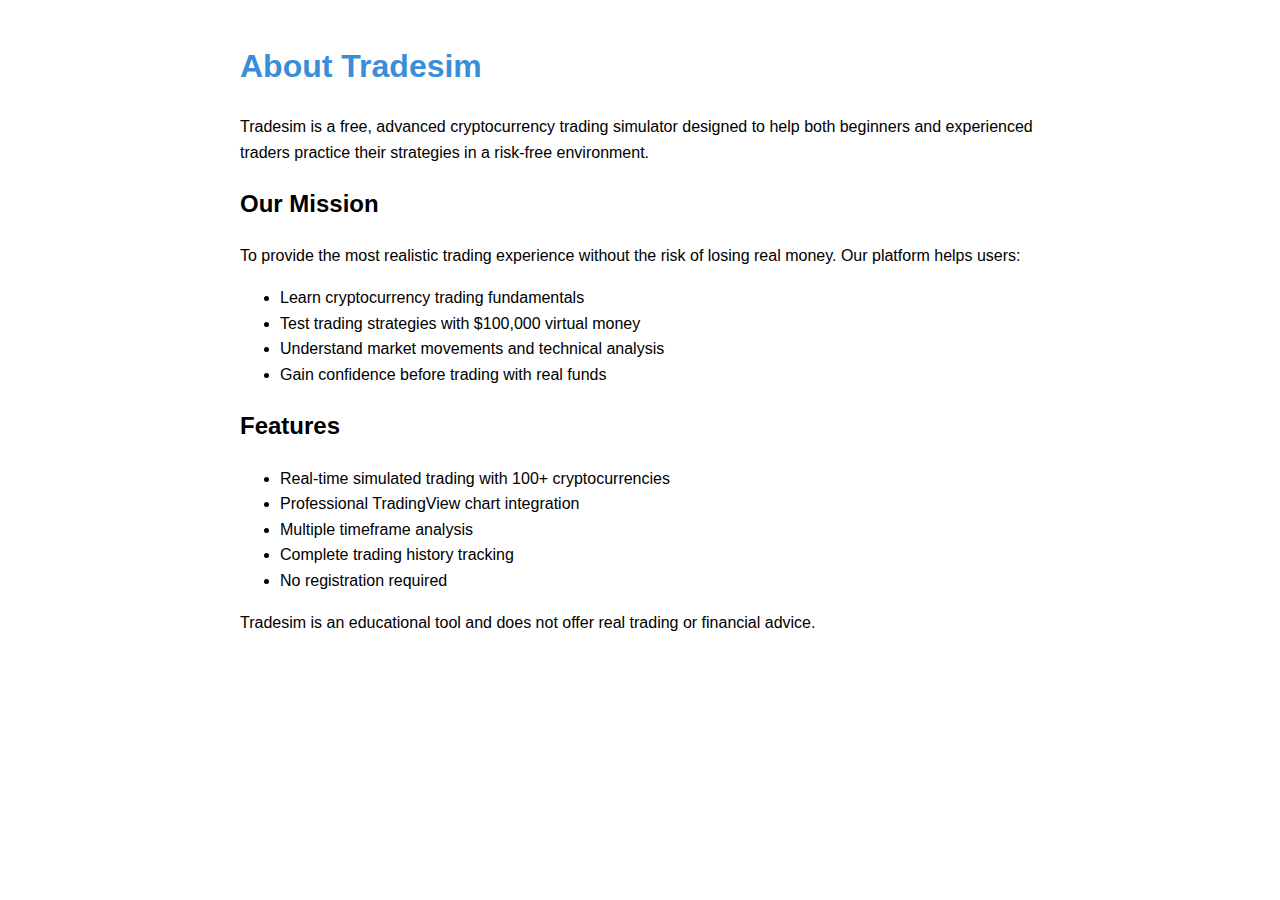
<file: footer/about.html>
<!DOCTYPE html>
<html lang="en">
<head>
    <meta charset="UTF-8">
    <title>About Tradesim</title>
    <style>
        body { font-family: Arial, sans-serif; line-height: 1.6; max-width: 800px; margin: 0 auto; padding: 20px; }
        h1 { color: #3a8dd8; }
    </style>
</head>
<body>
    <h1>About Tradesim</h1>
    <p>Tradesim is a free, advanced cryptocurrency trading simulator designed to help both beginners and experienced traders practice their strategies in a risk-free environment.</p>
    
    <h2>Our Mission</h2>
    <p>To provide the most realistic trading experience without the risk of losing real money. Our platform helps users:</p>
    <ul>
        <li>Learn cryptocurrency trading fundamentals</li>
        <li>Test trading strategies with $100,000 virtual money</li>
        <li>Understand market movements and technical analysis</li>
        <li>Gain confidence before trading with real funds</li>
    </ul>
    
    <h2>Features</h2>
    <ul>
        <li>Real-time simulated trading with 100+ cryptocurrencies</li>
        <li>Professional TradingView chart integration</li>
        <li>Multiple timeframe analysis</li>
        <li>Complete trading history tracking</li>
        <li>No registration required</li>
    </ul>
    
    <p>Tradesim is an educational tool and does not offer real trading or financial advice.</p>
</body>
</html>
</file>
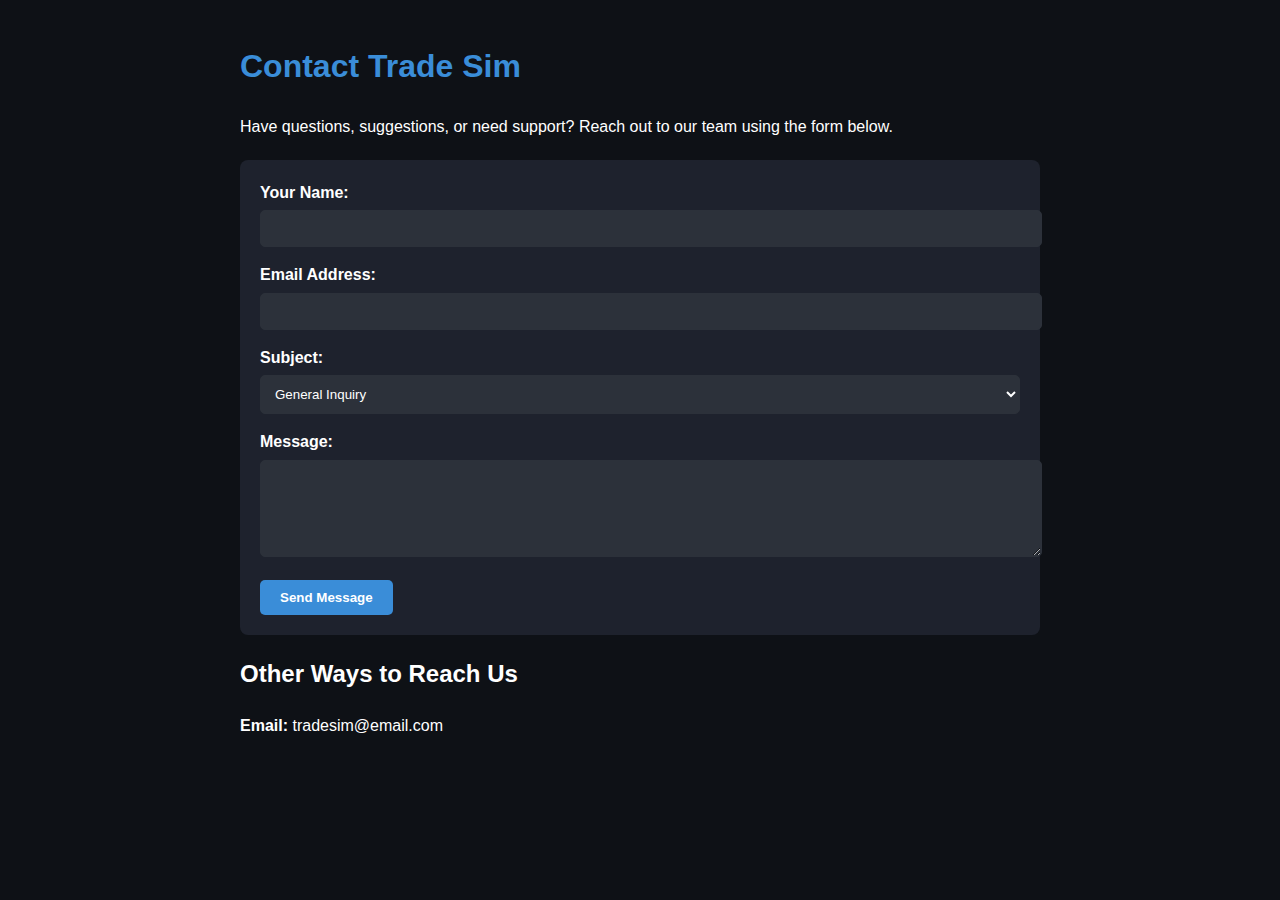
<file: footer/contact.html>
<!DOCTYPE html>
<html lang="en">
<head>
    <meta charset="UTF-8">
    <title>Contact Us - TradeSim</title>
    <style>
        body { 
            font-family: Arial, sans-serif; 
            line-height: 1.6; 
            max-width: 800px; 
            margin: 0 auto; 
            padding: 20px;
            background: #0e1116;
            color: #fff;
        }
        h1 { color: #3a8dd8; }
        .contact-form {
            background: #1e222d;
            padding: 20px;
            border-radius: 8px;
            margin-top: 20px;
        }
        .form-group {
            margin-bottom: 15px;
        }
        label {
            display: block;
            margin-bottom: 5px;
            font-weight: bold;
        }
        input, textarea, select {
            width: 100%;
            padding: 10px;
            border-radius: 5px;
            border: 1px solid #2c313a;
            background: #2c313a;
            color: #fff;
        }
        button {
            background: #3a8dd8;
            color: white;
            border: none;
            padding: 10px 20px;
            border-radius: 5px;
            cursor: pointer;
            font-weight: bold;
        }
        button:hover {
            background: #337ac4;
        }
    </style>
</head>
<body>
    <h1>Contact Trade Sim</h1>
    
    <p>Have questions, suggestions, or need support? Reach out to our team using the form below.</p>
    
    <div class="contact-form">
        <form id="contactForm">
            <div class="form-group">
                <label for="name">Your Name:</label>
                <input type="text" id="name" name="name" required>
            </div>
            
            <div class="form-group">
                <label for="email">Email Address:</label>
                <input type="email" id="email" name="email" required>
            </div>
            
            <div class="form-group">
                <label for="subject">Subject:</label>
                <select id="subject" name="subject">
                    <option value="general">General Inquiry</option>
                    <option value="support">Technical Support</option>
                    <option value="suggestions">Feature Suggestions</option>
                    <option value="partnership">Partnership Opportunities</option>
                    <option value="advertising">Advertising Inquiry</option>
                </select>
            </div>
            
            <div class="form-group">
                <label for="message">Message:</label>
                <textarea id="message" name="message" rows="5" required></textarea>
            </div>
            
            <button type="submit">Send Message</button>
        </form>
    </div>
    
    <h2>Other Ways to Reach Us</h2>
    <p><strong>Email:</strong> tradesim@email.com</p>
    
    
    <script>
        document.getElementById('contactForm').addEventListener('submit', function(e) {
            e.preventDefault();
            alert('Thank you for your message! We will respond as soon as possible.');
            this.reset();
        });
    </script>
</body>
</html>
</file>
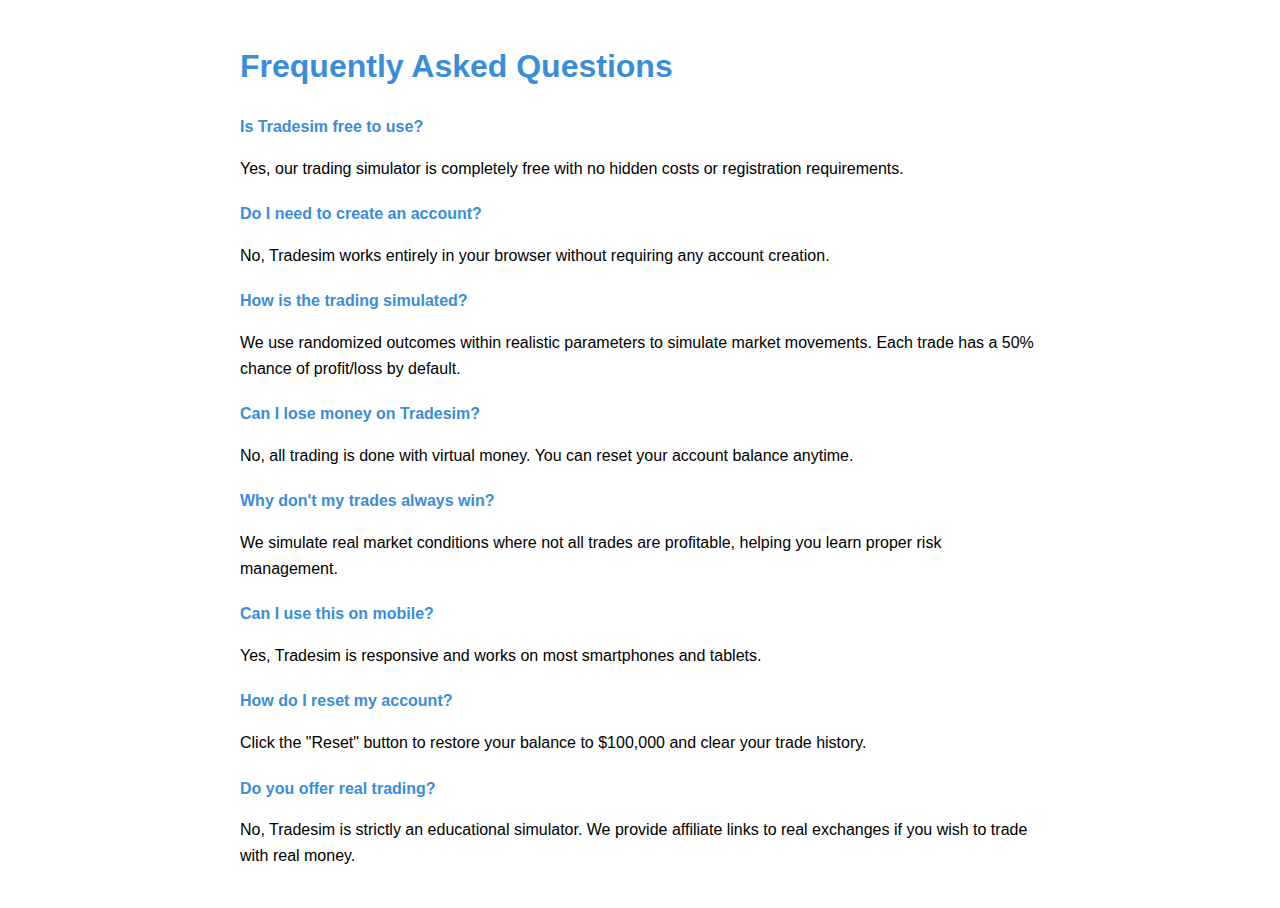
<file: footer/faq.html>
<!DOCTYPE html>
<html lang="en">
<head>
    <meta charset="UTF-8">
    <title>FAQ - Tradesim</title>
    <style>
        body { font-family: Arial, sans-serif; line-height: 1.6; max-width: 800px; margin: 0 auto; padding: 20px; }
        h1 { color: #3a8dd8; }
        .faq-item { margin-bottom: 20px; }
        .question { font-weight: bold; color: #3a8dd8; }
    </style>
</head>
<body>
    <h1>Frequently Asked Questions</h1>
    
    <div class="faq-item">
        <p class="question">Is Tradesim free to use?</p>
        <p>Yes, our trading simulator is completely free with no hidden costs or registration requirements.</p>
    </div>
    
    <div class="faq-item">
        <p class="question">Do I need to create an account?</p>
        <p>No, Tradesim works entirely in your browser without requiring any account creation.</p>
    </div>
    
    <div class="faq-item">
        <p class="question">How is the trading simulated?</p>
        <p>We use randomized outcomes within realistic parameters to simulate market movements. Each trade has a 50% chance of profit/loss by default.</p>
    </div>
    
    <div class="faq-item">
        <p class="question">Can I lose money on Tradesim?</p>
        <p>No, all trading is done with virtual money. You can reset your account balance anytime.</p>
    </div>
    
    <div class="faq-item">
        <p class="question">Why don't my trades always win?</p>
        <p>We simulate real market conditions where not all trades are profitable, helping you learn proper risk management.</p>
    </div>
    
    <div class="faq-item">
        <p class="question">Can I use this on mobile?</p>
        <p>Yes, Tradesim is responsive and works on most smartphones and tablets.</p>
    </div>
    
    <div class="faq-item">
        <p class="question">How do I reset my account?</p>
        <p>Click the "Reset" button to restore your balance to $100,000 and clear your trade history.</p>
    </div>
    
    <div class="faq-item">
        <p class="question">Do you offer real trading?</p>
        <p>No, Tradesim is strictly an educational simulator. We provide affiliate links to real exchanges if you wish to trade with real money.</p>
    </div>
</body>
</html>
</file>
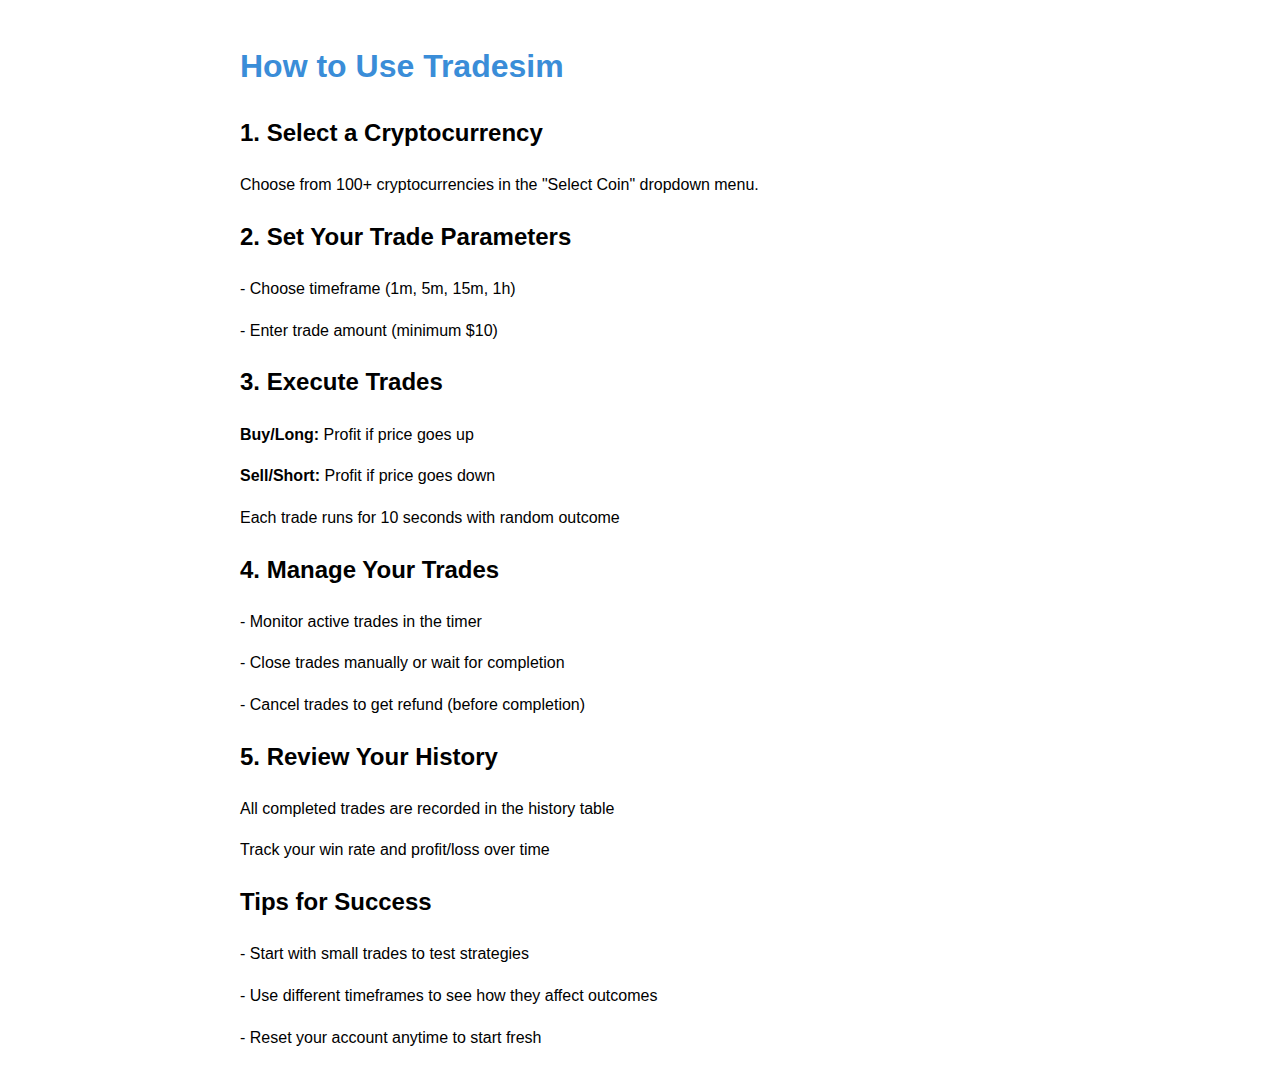
<file: footer/howtoplay.html>
<!DOCTYPE html>
<html lang="en">
<head>
    <meta charset="UTF-8">
    <title>How to Use Tradesim</title>
    <style>
        body { font-family: Arial, sans-serif; line-height: 1.6; max-width: 800px; margin: 0 auto; padding: 20px; }
        h1 { color: #3a8dd8; }
        .step { margin-bottom: 20px; }
    </style>
</head>
<body>
    <h1>How to Use Tradesim</h1>
    
    <div class="step">
        <h2>1. Select a Cryptocurrency</h2>
        <p>Choose from 100+ cryptocurrencies in the "Select Coin" dropdown menu.</p>
    </div>
    
    <div class="step">
        <h2>2. Set Your Trade Parameters</h2>
        <p>- Choose timeframe (1m, 5m, 15m, 1h)</p>
        <p>- Enter trade amount (minimum $10)</p>
    </div>
    
    <div class="step">
        <h2>3. Execute Trades</h2>
        <p><strong>Buy/Long:</strong> Profit if price goes up</p>
        <p><strong>Sell/Short:</strong> Profit if price goes down</p>
        <p>Each trade runs for 10 seconds with random outcome</p>
    </div>
    
    <div class="step">
        <h2>4. Manage Your Trades</h2>
        <p>- Monitor active trades in the timer</p>
        <p>- Close trades manually or wait for completion</p>
        <p>- Cancel trades to get refund (before completion)</p>
    </div>
    
    <div class="step">
        <h2>5. Review Your History</h2>
        <p>All completed trades are recorded in the history table</p>
        <p>Track your win rate and profit/loss over time</p>
    </div>
    
    <div class="step">
        <h2>Tips for Success</h2>
        <p>- Start with small trades to test strategies</p>
        <p>- Use different timeframes to see how they affect outcomes</p>
        <p>- Reset your account anytime to start fresh</p>
    </div>
</body>
</html>
</file>
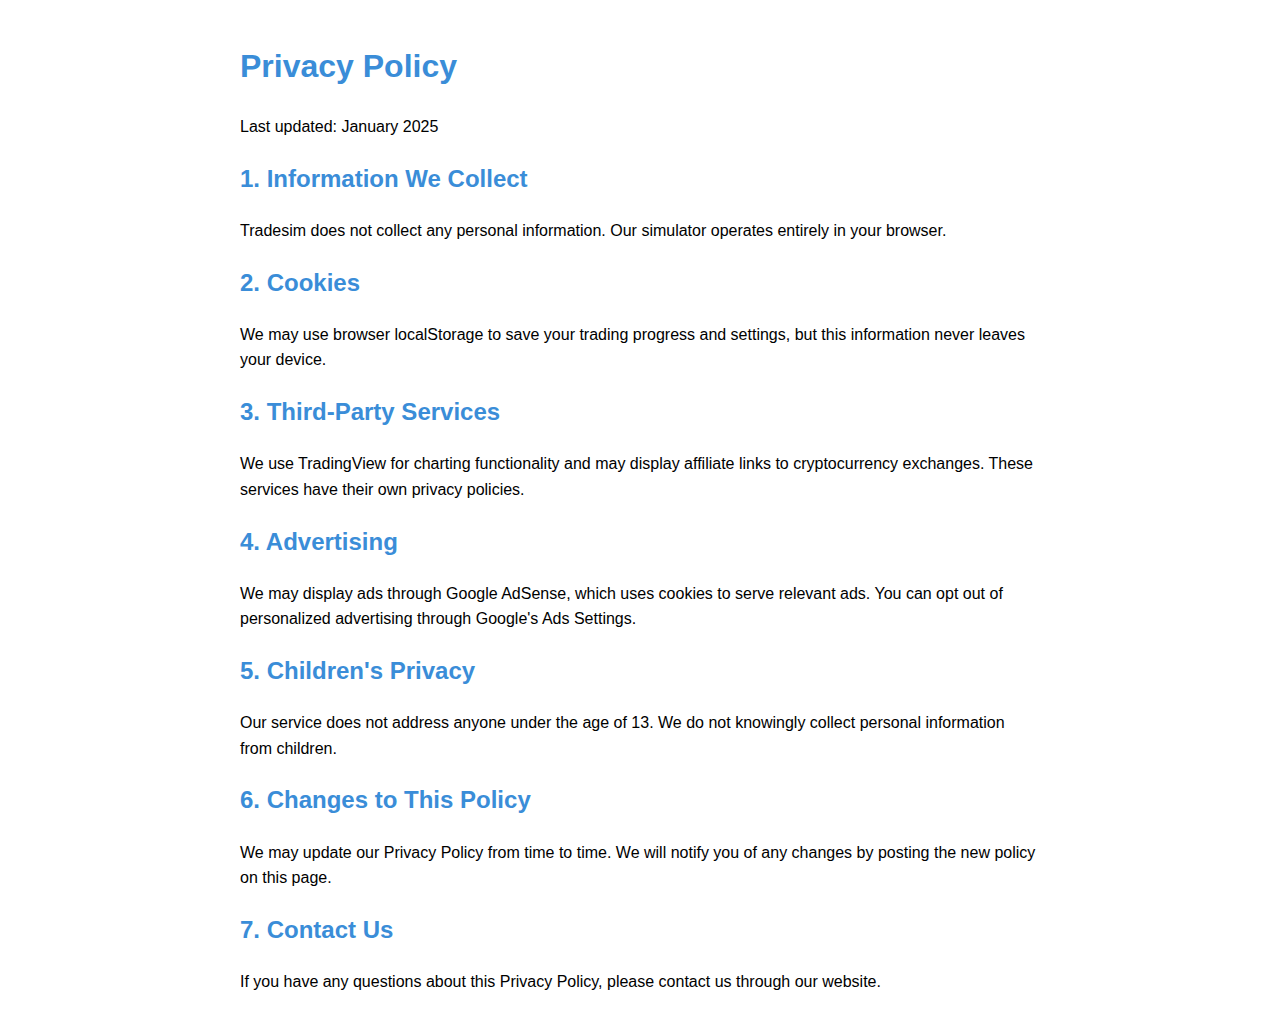
<file: footer/privacypolicy.html>
<!DOCTYPE html>
<html lang="en">
<head>
    <meta charset="UTF-8">
    <title>Privacy Policy - Tradesim</title>
    <style>
        body { font-family: Arial, sans-serif; line-height: 1.6; max-width: 800px; margin: 0 auto; padding: 20px; }
        h1 { color: #3a8dd8; }
        h2 { color: #3a8dd8; margin-top: 20px; }
    </style>
</head>
<body>
    <h1>Privacy Policy</h1>
    <p>Last updated: January 2025</p>
    
    <h2>1. Information We Collect</h2>
    <p>Tradesim does not collect any personal information. Our simulator operates entirely in your browser.</p>
    
    <h2>2. Cookies</h2>
    <p>We may use browser localStorage to save your trading progress and settings, but this information never leaves your device.</p>
    
    <h2>3. Third-Party Services</h2>
    <p>We use TradingView for charting functionality and may display affiliate links to cryptocurrency exchanges. These services have their own privacy policies.</p>
    
    <h2>4. Advertising</h2>
    <p>We may display ads through Google AdSense, which uses cookies to serve relevant ads. You can opt out of personalized advertising through Google's Ads Settings.</p>
    
    <h2>5. Children's Privacy</h2>
    <p>Our service does not address anyone under the age of 13. We do not knowingly collect personal information from children.</p>
    
    <h2>6. Changes to This Policy</h2>
    <p>We may update our Privacy Policy from time to time. We will notify you of any changes by posting the new policy on this page.</p>
    
    <h2>7. Contact Us</h2>
    <p>If you have any questions about this Privacy Policy, please contact us through our website.</p>
</body>
</html>
</file>
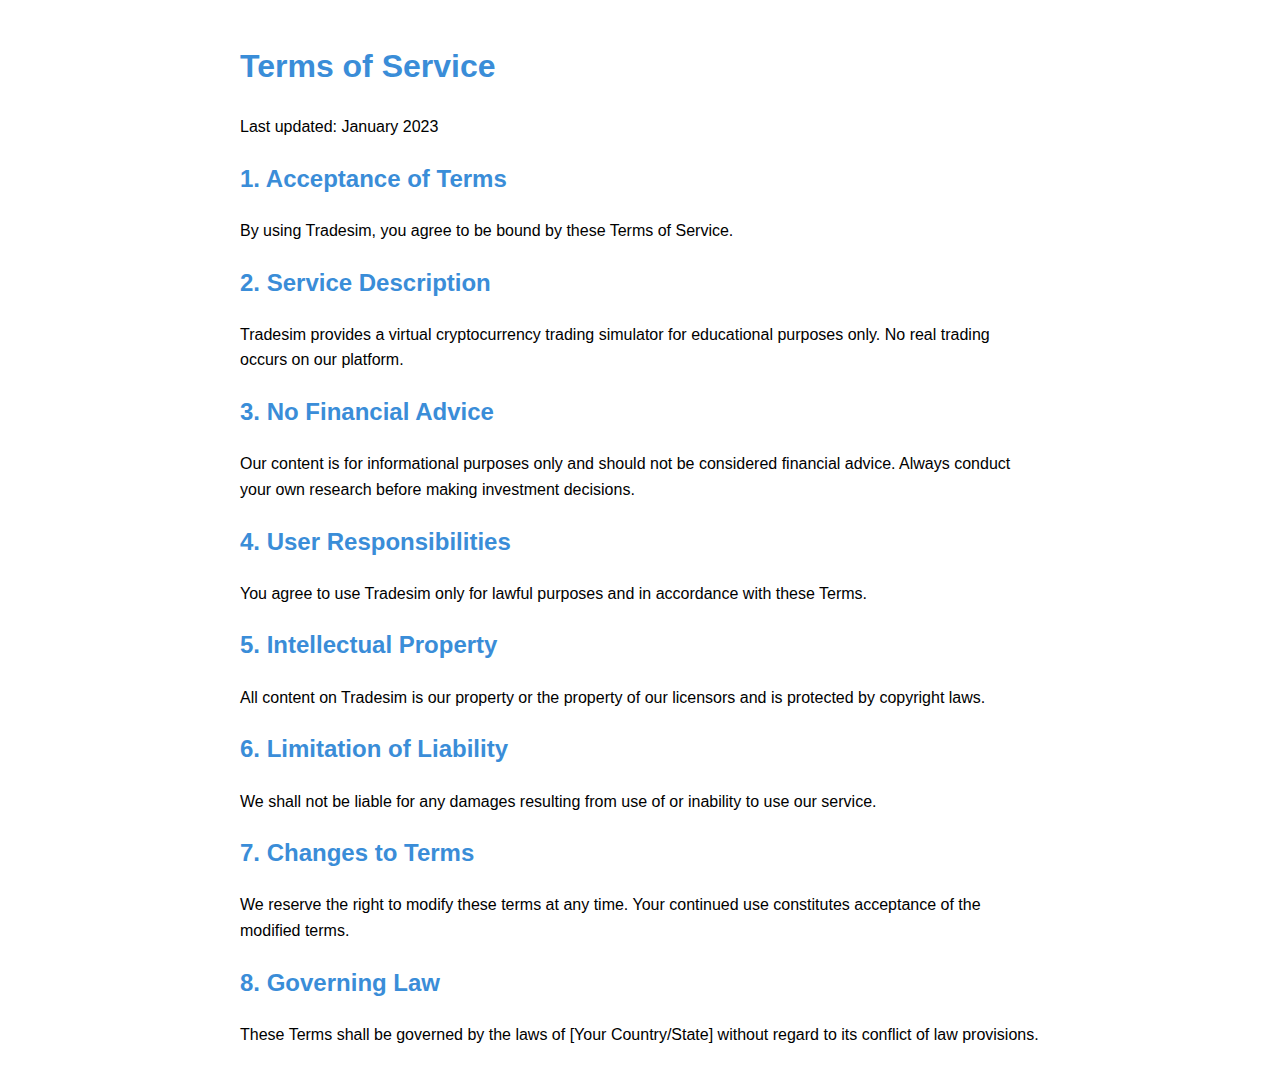
<file: footer/terms.html>
<!DOCTYPE html>
<html lang="en">
<head>
    <meta charset="UTF-8">
    <title>Terms of Service - Tradesim</title>
    <style>
        body { font-family: Arial, sans-serif; line-height: 1.6; max-width: 800px; margin: 0 auto; padding: 20px; }
        h1 { color: #3a8dd8; }
        h2 { color: #3a8dd8; margin-top: 20px; }
    </style>
</head>
<body>
    <h1>Terms of Service</h1>
    <p>Last updated: January 2023</p>
    
    <h2>1. Acceptance of Terms</h2>
    <p>By using Tradesim, you agree to be bound by these Terms of Service.</p>
    
    <h2>2. Service Description</h2>
    <p>Tradesim provides a virtual cryptocurrency trading simulator for educational purposes only. No real trading occurs on our platform.</p>
    
    <h2>3. No Financial Advice</h2>
    <p>Our content is for informational purposes only and should not be considered financial advice. Always conduct your own research before making investment decisions.</p>
    
    <h2>4. User Responsibilities</h2>
    <p>You agree to use Tradesim only for lawful purposes and in accordance with these Terms.</p>
    
    <h2>5. Intellectual Property</h2>
    <p>All content on Tradesim is our property or the property of our licensors and is protected by copyright laws.</p>
    
    <h2>6. Limitation of Liability</h2>
    <p>We shall not be liable for any damages resulting from use of or inability to use our service.</p>
    
    <h2>7. Changes to Terms</h2>
    <p>We reserve the right to modify these terms at any time. Your continued use constitutes acceptance of the modified terms.</p>
    
    <h2>8. Governing Law</h2>
    <p>These Terms shall be governed by the laws of [Your Country/State] without regard to its conflict of law provisions.</p>
</body>
</html>
</file>
